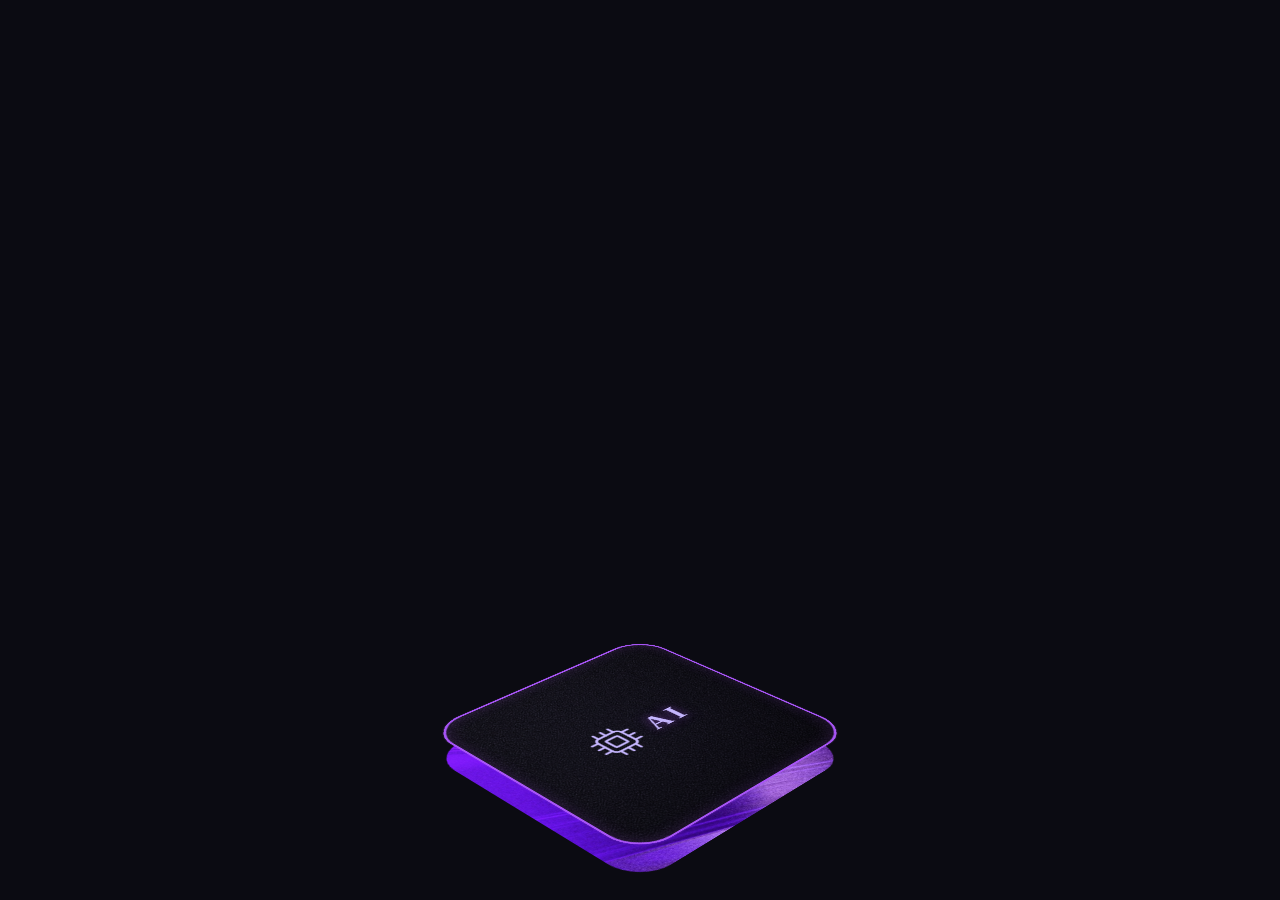
<file: 3D UI/index.html>
<!doctype html>
<html lang="en">
  <head>
    <meta charset="UTF-8" />
    <meta name="viewport" content="width=device-width, initial-scale=1.0" />
    <title>3D component</title>
    <link
      rel="stylesheet"
      href="https://cdnjs.cloudflare.com/ajax/libs/font-awesome/6.5.2/css/all.min.css"
      integrity="sha512-SnH5WK+bZxgPHs44uWix+LLJAJ9/2PkPKZ5QiAj6Ta86w+fsb2TkR4j8fWUE00s/"
      crossorigin="anonymous"
      referrerpolicy="no-referrer"
    />
    <link rel="stylesheet" href="style.css" />
  </head>
  <body>
    <div class="container">
      <div class="scene">
        <div class="card" id="card">
          <div class="layer layer-1">
            <div class="layer-tool"><i class="fa-brands fa-react"></i><span>React</span></div>
          </div>
          <div class="layer layer-2">
            <div class="layer-tool"><i class="fa-brands fa-js"></i><span>JavaScript</span></div>
          </div>
          <div class="layer layer-3">
            <div class="layer-tool"><i class="fa-brands fa-css3-alt"></i><span>CSS</span></div>
          </div>
          <div class="layer layer-4">
            <div class="layer-tool"><i class="fa-brands fa-sass"></i><span>Sass</span></div>
          </div>
          <div class="layer layer-5">
            <div class="layer-tool"><i class="fa-brands fa-html5"></i><span>HTML</span></div>
          </div>

          <div class="card-top">
            <div class="ai-core">
              <span class="ai-icon" aria-hidden="true">
                <svg viewBox="0 0 64 64" role="img" aria-label="AI chip icon">
                  <rect x="16" y="16" width="32" height="32" rx="6"></rect>
                  <rect x="24" y="24" width="16" height="16" rx="2"></rect>
                  <path d="M8 22h8M8 32h8M8 42h8M48 22h8M48 32h8M48 42h8M22 8v8M32 8v8M42 8v8M22 48v8M32 48v8M42 48v8"></path>
                </svg>
              </span>
              <span>AI</span>
            </div>
          </div>
        </div>
      </div>
    </div>
  </body>
</html>
</file>
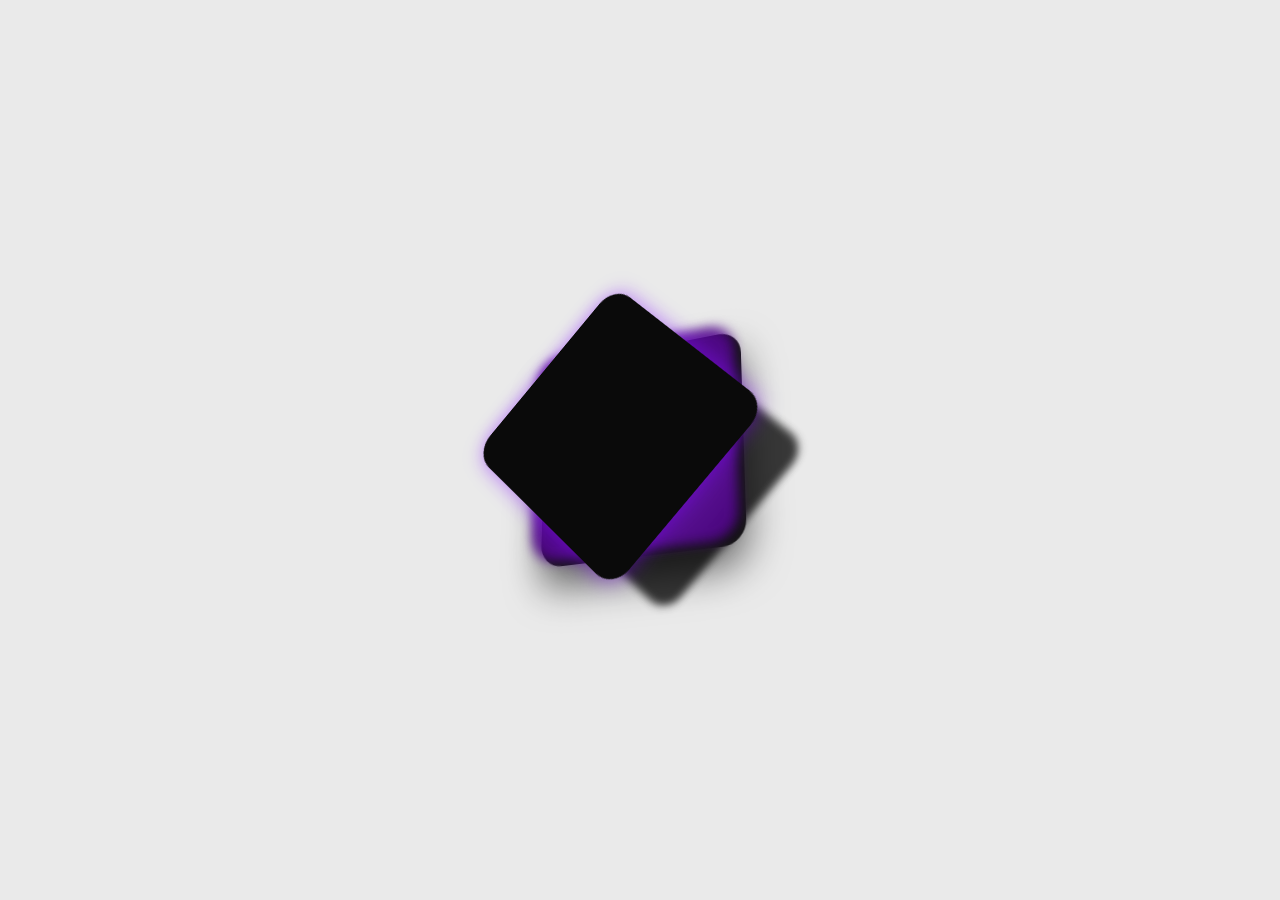
<file: 3D UI/layered-card.html>
<!DOCTYPE html>
<html lang="en">
<head>
  <meta charset="UTF-8" />
  <meta name="viewport" content="width=device-width, initial-scale=1.0" />
  <title>3D Layered Glass Glow Card</title>
  <link rel="stylesheet" href="layered-card.css" />
</head>
<body>
  <div class="scene">
    <div class="card">
      <div class="layer top"></div>
      <div class="layer glow"></div>
      <div class="layer body">
        <span>JS</span>
      </div>
      <div class="layer bottom"></div>
    </div>
  </div>
</body>
</html>
</file>
<file: 3D UI/style.css>
* {
  margin: 0;
  padding: 0;
  box-sizing: border-box;
}

.container {
  width: 100%;
  height: 100vh;
  display: flex;
  align-items: flex-end;
  justify-content: center;
  padding-bottom: 20px;
}

/* 
.top-view {
  width: 300px;
  height: 300px;
  border: 2px solid #a855f7;
  box-shadow: 0 0 2px #c084fc;
  border-radius: 30px;
   transform: 
    rotate(45deg);
  transform-style: preserve-3d;
} */

body {
  margin: 0;
  background: #0b0b12;
  display: flex;
  justify-content: center;
  align-items: center;
  height: 100vh;
}

/* Perspective (camera) */
.scene {
  perspective: 1200px;
}

/* Main 3D card */
.card {
  position: relative;
  width: 300px;
  height: 300px;
  transform: rotateX(60deg) rotateZ(-45deg);
  transform-style: preserve-3d;
}

.layer {
  position: absolute;
  inset: 0;
  border-radius: 40px;
  /* background: radial-gradient(circle at center, #1a0125, #000); */
  border: 2px solid #827a89;

  transform: translateZ(340px) scale(0.05);
  opacity: 0;
  /* filter: blur(6px); */
  transform-origin: center;
  will-change: transform, opacity;
  
  animation: merge 3s ease-in-out forwards;
}

.layer-tool {
  width: 100%;
  height: 100%;
  display: flex;
  align-items: center;
  justify-content: center;
  gap: 10px;
  color: rgba(212, 205, 222, 0.82);
  font-family: "Segoe UI", Tahoma, Geneva, Verdana, sans-serif;
  font-size: 16px;
  font-weight: 600;
  letter-spacing: 0.08em;
  text-transform: uppercase;
  text-shadow: 0 0 10px rgba(0, 0, 0, 0.55);
}

.layer-tool i {
  font-size: 24px;
  color: #9ca3af;
}

.layer-3 .layer-tool,
.layer-3 .layer-tool i {
  color: #a855f7;
  text-shadow: 0 0 12px rgba(168, 85, 247, 0.5);
}

/* .layer-1 { transform: translateZ(300px)}
.layer-2 { transform: translateZ(300px)}
.layer-3 { transform: translateZ(300px)}
.layer-4 { transform: translateZ(300px)}
.layer-5 { transform: translateZ(300px)} */

/* Stagger delays */
.layer-1 {
  animation-delay: 1s;
}

.layer-2 {
  animation-delay: 1.6s;
}

.layer-3 {
  animation-delay: 2.2s;
}

.layer-4 {
  animation-delay: 2.8s;
}

.layer-5 {
  animation-delay: 3.4s;
}

/* Keyframes */
@keyframes merge {
  0% {
    transform: translateZ(300px) scale(0.05);
    opacity: 0;
    border-color: #827a89;
  }

  10% {
    transform: translateZ(310px) scale(0.1);
    opacity: 1;
    border-color: #827a89;
  }

  15% {
    transform: translateZ(320px) scale(0.2);
    opacity: 1;
    border-color: #827a89;
  }

  20% {
    transform: translateZ(330px) scale(0.3);
    opacity: 1;
    border-color: #827a89;
  }

  25% {
    transform: translateZ(340px) scale(0.4);
    opacity: 1;
    border-color: #827a89;
  }

  25% {
    transform: translateZ(345px) scale(0.5);
    opacity: 1;
    border-color: #827a89;
  }

  35% {
    opacity: 1;
    transform: translateZ(350px) scale(1);
    border-color: #827a89;
  }

  60% {
    opacity: 1;
  }

  100% {
    transform: translateZ(0px) scale(1);
    border-color: #a855f7;
    filter: blur(0);
    opacity: 1;
  }
}

/* Top surface */
.card-top {
  position: absolute;
  inset: 0;
  /* background: radial-gradient(circle at center, #111 60%, #000); */
  background:
    radial-gradient(circle at center, #0f0f15, #000),
    url("./Gemini_Generated_Image_9o9zx49o9zx49o9z.png");
  background-blend-mode: soft-light;


  /* transform: translateZ(350px); */

  opacity: 1;

  border-radius: 40px;
  overflow: hidden;

  display: flex;
  justify-content: center;
  align-items: center;
  font-size: 40px;
  color: #827a89;

  border: 2px solid #a855f7;

  box-shadow:
    0 0 2px #a855f7,
    /* 0 0 10px #a855f7, */
    /* 0 0 30px #9333ea, */
    inset 0 0 20px rgba(168, 85, 247, 0.2);
}


.ai-core {
  display: inline-flex;
  align-items: center;
  gap: 12px;
  color: #c4b5fd;
  font-weight: 700;
  letter-spacing: 0.14em;
  text-transform: uppercase;
  opacity: 0;
  transform: translateY(10px) scale(0.9);
  text-shadow:
    0 0 12px rgba(168, 85, 247, 0.48),
    0 0 24px rgba(168, 85, 247, 0.24);
  animation: ai-reveal 0.9s cubic-bezier(0.2, 0.9, 0.2, 1) 6.8s forwards;
  z-index: 1;
}

.ai-core span {
  font-size: 36px;
}

.ai-icon {
  width: 64px;
  height: 64px;
  display: inline-flex;
  align-items: center;
  justify-content: center;
}

.ai-icon svg {
  width: 100%;
  height: 100%;
  stroke: currentColor;
  stroke-width: 3;
  fill: none;
  stroke-linecap: round;
  stroke-linejoin: round;
}

@keyframes ai-reveal {
  0% {
    opacity: 0;
    transform: translateY(10px) scale(0.9);
  }

  70% {
    opacity: 1;
    transform: translateY(0) scale(1.05);
  }

  100% {
    opacity: 1;
    transform: translateY(0) scale(1);
  }
}


/* Thickness (bottom layer) */
.card::before {
  content: "";
  position: absolute;
  inset: 0;
  border-radius: 40px;

  /* background: linear-gradient(145deg, #6d28d9, #a855f7); */
  background-image: url(./vite-featurepanel-1-background.BHnDg8j4.jpg);
  background-size: cover;
  /* fills element */
  /* background-position: center;    */
  background-position: right;
  background-repeat: no-repeat;

  transform: translateZ(-30px);
}

/* Glow layer */
/* .card::after {
  content: "";
  position: absolute;
  inset: 0;
  border-radius: 24px;

  background: rgba(168, 85, 247, 0.4);
  filter: blur(15px);

  transform: translateZ(-15px);
} */
</file>
<file: 3D UI/layered-card.css>
* {
  box-sizing: border-box;
}

body {
  margin: 0;
  min-height: 100vh;
  display: flex;
  justify-content: center;
  align-items: center;
  background: #eaeaea;
  font-family: Arial, sans-serif;
}

.scene {
  perspective: 1200px;
}

.card {
  position: relative;
  width: 220px;
  height: 220px;
  transform-style: preserve-3d;
  transform: rotateX(20deg) rotateY(-25deg) scale(1);
  animation: intro 1.2s ease-out forwards;
}

.layer {
  position: absolute;
  width: 100%;
  height: 100%;
  border-radius: 24px;
}

.top {
  background: #0a0a0a;
  transform: translateZ(60px) rotate(45deg);
  box-shadow: 0 0 20px rgba(128, 0, 255, 0.5);
}

.glow {
  background: radial-gradient(
    circle at center,
    rgba(138, 43, 226, 0.8),
    rgba(75, 0, 130, 0.9)
  );
  transform: translateZ(20px);
  filter: blur(6px);
  border-radius: 28px;
}

.body {
  background: #111;
  transform: translateZ(0);
  box-shadow:
    inset 0 0 10px rgba(255, 255, 255, 0.05),
    0 20px 40px rgba(0, 0, 0, 0.6);
  display: flex;
  justify-content: center;
  align-items: center;
}

.body span {
  color: #ddd;
  font-size: 40px;
  font-weight: 700;
  letter-spacing: 1px;
}

.bottom {
  background: #0a0a0a;
  transform: translateZ(-60px) rotate(45deg);
  filter: blur(4px);
  opacity: 0.8;
}

@keyframes intro {
  0% {
    transform: translateZ(300px) scale(0) rotateX(60deg) rotateY(60deg);
    opacity: 0;
  }
  100% {
    transform: rotateX(20deg) rotateY(-25deg) scale(1);
    opacity: 1;
  }
}
</file>
